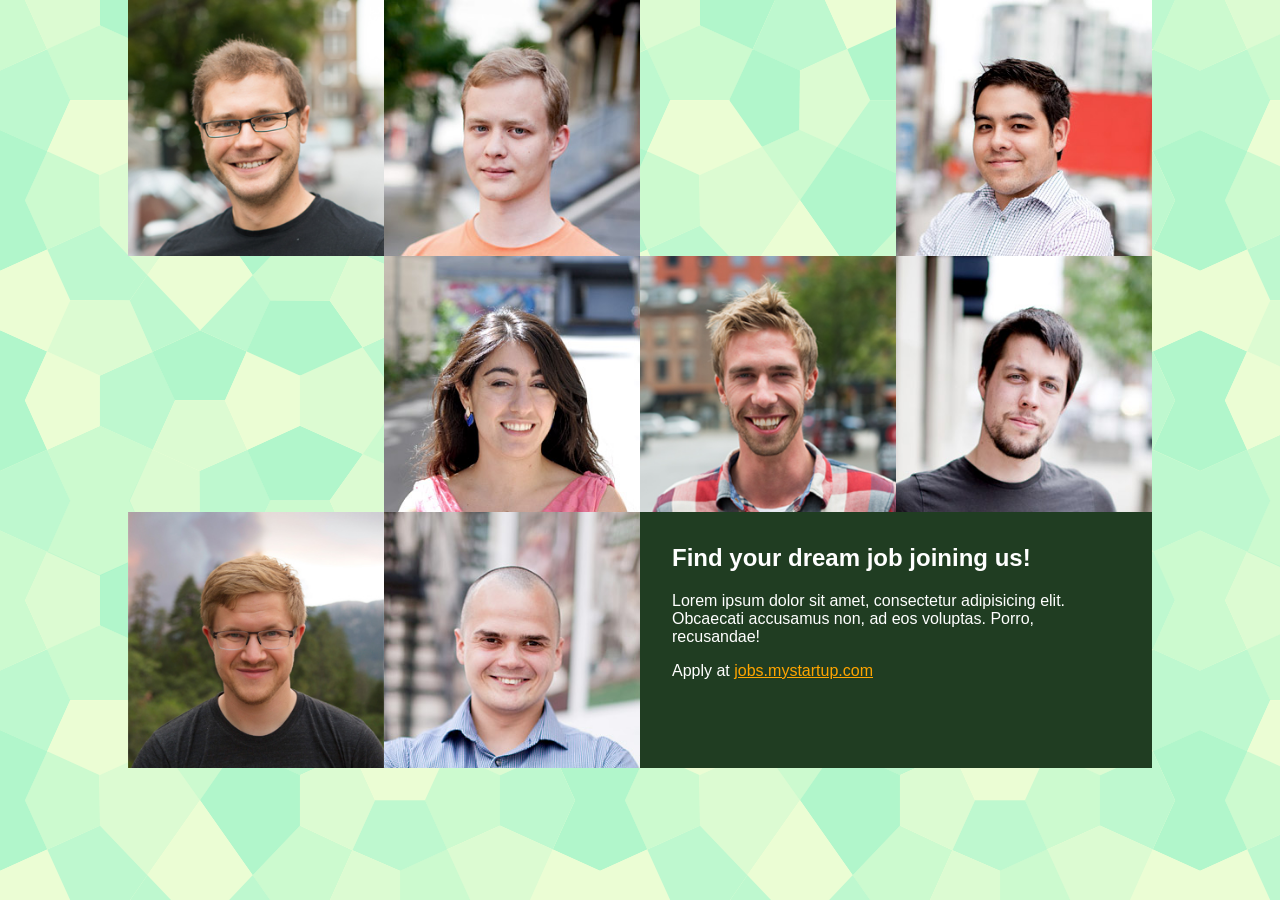
<file: Sujets/Day 01/11 - Sujet _ Etude de cas/www/index.html>
<!DOCTYPE html>
<html lang="en">
<head>
  <meta charset="UTF-8">
  <title>Document</title>

  <link rel="stylesheet" href="css/main.css">
</head>
<body>

<div class="container">
  
  <article class="col1">
    <div class="member-unit">
      <h1>Oleg Gutsol<br>
        <small>CEO, Co-founder</small></h1>

      <div class="socials">
        <a href="#" class="twitter">Twitter</a>
        <a href="#" class="facebook">Facebook</a>
        <a href="#" class="github">Github</a>
      </div>

      <p>Envisioning the future of photography. Building amazing teams and great software. Passionate about technology, photography, music, travel and culture. Love meeting people.</p>
    </div>
    <img src="img/members/oleg.jpg" class="member-photo" alt="Oleg Gutsol">
  </article>

  <article class="col1">
    <div class="member-unit">
      <h1>Arseniy Ivanov<br>
        <small>Lead Developer</small></h1>

      <div class="socials">
        <a href="#" class="twitter">Twitter</a>
        <a href="#" class="facebook">Facebook</a>
        <a href="#" class="github">Github</a>
      </div>

      <p>Pushing code, managing rollouts, basically the glue that holds it all together.</p>
    </div>

    <img src="img/members/arseniy.jpg" class="member-photo" alt="Arseniy Ivanov">
  </article>

  <article class="col1">
    <div class="member-unit">
      <h1>Alex Flint<br>
        <small>Customer Support</small></h1>

      <div class="socials">
        <a href="#" class="twitter">Twitter</a>
        <a href="#" class="facebook">Facebook</a>
        <a href="#" class="github">Github</a>
      </div>

      <p>Runner, minimalist and Apple fanboy. Lover of design, learning and technology. I do my best to make your day.</p>
    </div>
  </article>

  <article class="col1">
    <div class="member-unit">
      <h1>Eric Akaoka<br>
        <small>UI/UX Designer</small></h1>

      <div class="socials">
        <a href="#" class="twitter">Twitter</a>
        <a href="#" class="facebook">Facebook</a>
        <a href="#" class="github">Github</a>
      </div>

      <p>UI/UX Designer at 500px. Pixel-pusher, photographer, and gamer to the core.</p>
    </div>

    <img src="img/members/eric.jpg" class="member-photo" alt="">
  </article>

  <article class="col1">
    <div class="member-unit">
      <h1>Cam Gray<br>
        <small>iOS Developer</small></h1>

      <div class="socials">
        <a href="#" class="twitter">Twitter</a>
        <a href="#" class="facebook">Facebook</a>
        <a href="#" class="github">Github</a>
      </div>

      <p>Vivamus sagittis lacus vel augue laoreet rutrum faucibus dolor auctor.</p>
    </div>
  </article>

  <article class="col1">
    <div class="member-unit">
      <h1>Roxy Keshavarznia<br>
        <small>Executive Assistant</small></h1>

      <div class="socials">
        <a href="#" class="twitter">Twitter</a>
        <a href="#" class="facebook">Facebook</a>
        <a href="#" class="github">Github</a>
      </div>

      <p>I am lover of all things cat-related, travel and Domo-kun. On the weekend you can find me cooking up a storm or planning my next travel adventure.</p>
    </div>

    <img src="img/members/roxy.jpg" class="member-photo" alt="Roxy Keshavarznia">
  </article>

  <article class="col1">
    <div class="member-unit">
      <h1>Dustin Plett<br>
        <small>VP, Business Development</small></h1>

      <div class="socials">
        <a href="#" class="twitter">Twitter</a>
        <a href="#" class="facebook">Facebook</a>
        <a href="#" class="github">Github</a>
      </div>

      <p>Skateboarding keeps me sane. Love working out. Live for adventure. Always appreciating life's simple pleasures.</p>
    </div>

    <img src="img/members/dustin.jpg" class="member-photo" alt="Dustin Plett">
  </article>

  <article class="col1">
    <div class="member-unit">
      <h1>Adam Shutsa<br>
        <small>Lead Designer</small></h1>

      <div class="socials">
        <a href="#" class="twitter">Twitter</a>
        <a href="#" class="facebook">Facebook</a>
        <a href="#" class="github">Github</a>
      </div>

      <p>I have a passion for all things design; web, mobile, industrial, architecture, everything. Oh, and food, I love food. Om nom nom.</p>
    </div>

    <img src="img/members/adam.jpg" class="member-photo" alt="Adam Shutsa">
  </article>

  <article class="col1">
    <div class="member-unit">
      <h1>Evgeny Tchebotarev<br>
        <small>COO, Co-founder</small></h1>

      <div class="socials">
        <a href="#" class="twitter">Twitter</a>
        <a href="#" class="facebook">Facebook</a>
        <a href="#" class="github">Github</a>
      </div>

      <p>When I'm not acting as COO, I'm into riding my Ducati at sunset, snowboarding steep slopes, hiking the beautiful Ontario parks and travelling light to foreign lands.</p>
    </div>

    <img src="img/members/evgeny.jpg" class="member-photo" alt="Evgeny Tchebotarev">
  </article>

  <article class="col1">
    <div class="member-unit">
      <h1>Vova Drizhepolov<br>
        <small>Software Developer</small></h1>

      <div class="socials">
        <a href="#" class="twitter">Twitter</a>
        <a href="#" class="facebook">Facebook</a>
        <a href="#" class="github">Github</a>
      </div>

      <p>Enjoy solving problems, connecting real world things to tubes, creating own hardware, soldering LEDs to PCBs. Moderately lazy. Like cycling, a lot. Like a lot of cycling.</p>
    </div>

    <img src="img/members/vova.jpg" class="member-photo" alt="Vova Drizhepolov">
  </article>

  <article class="col2" id="join">
    <div class="content">
      <h1>Find your dream job joining us!</h1>
      <p>Lorem ipsum dolor sit amet, consectetur adipisicing elit. Obcaecati accusamus non, ad eos voluptas. Porro, recusandae!</p>
      <p>Apply at <a href="#">jobs.mystartup.com</a></p>
    </div>
  </article>

</div>

</body>
</html>
</file>
<file: Sujets/Day 01/11 - Sujet _ Etude de cas/www/css/main.css>
html {
  background: url('../img/congruent_pentagon.png');
  font-family: "Open Sans", sans-serif;
  font-size: 16px;
}

body {
  margin: 0;
}

.container {
  width: 1024px;
  margin: 0 auto;
  overflow: hidden;
}

article {
  float: left;
  position: relative;
  overflow: hidden;
  color: #fff;
  min-height: 256px;
}
article.col1 { width: 256px; }
article.col2 { width: 512px; }

article a:link,
article a:visited {
  color: orange;
}

article > .content {
  padding: 2rem;
}
article h1:first-child {
  margin-top: 0;
}

.member-unit {
  position: absolute;
  top: 0;
  left: 0;
  width: 100%;
  height: 100%;
  padding: 2rem;
  -webkit-box-sizing: border-box;
     -moz-box-sizing: border-box;
          box-sizing: border-box;
  background-color: rgba(62, 120, 66, 0.7);
  opacity: 0;
  transition: opacity 600ms;
}
.member-unit:hover {
  opacity: 1;
  transition: opacity 600ms;
}
.member-unit > h1 {
  margin: 0;
  font-family: Georgia, serif;
}
.member-unit > h1 > small {
  font-size: 1rem;
  font-weight: normal;
}
.member-unit > p {
  margin: 0;
  font-size: 0.8125rem;
}
.member-unit .socials a {
  margin-top: .4rem;
  display: inline-block;
  width: 16px;
  height: 16px;
  background-color: #fff;
  border-radius: 50%;
  text-indent: -9999px;
}
.member-photo {
  max-width: 100%;
  position: absolute;
  top: 0;
  left: 0;
  z-index: -1;
}

#join {
  background-color: rgb(32, 61, 34);
}
</file>
